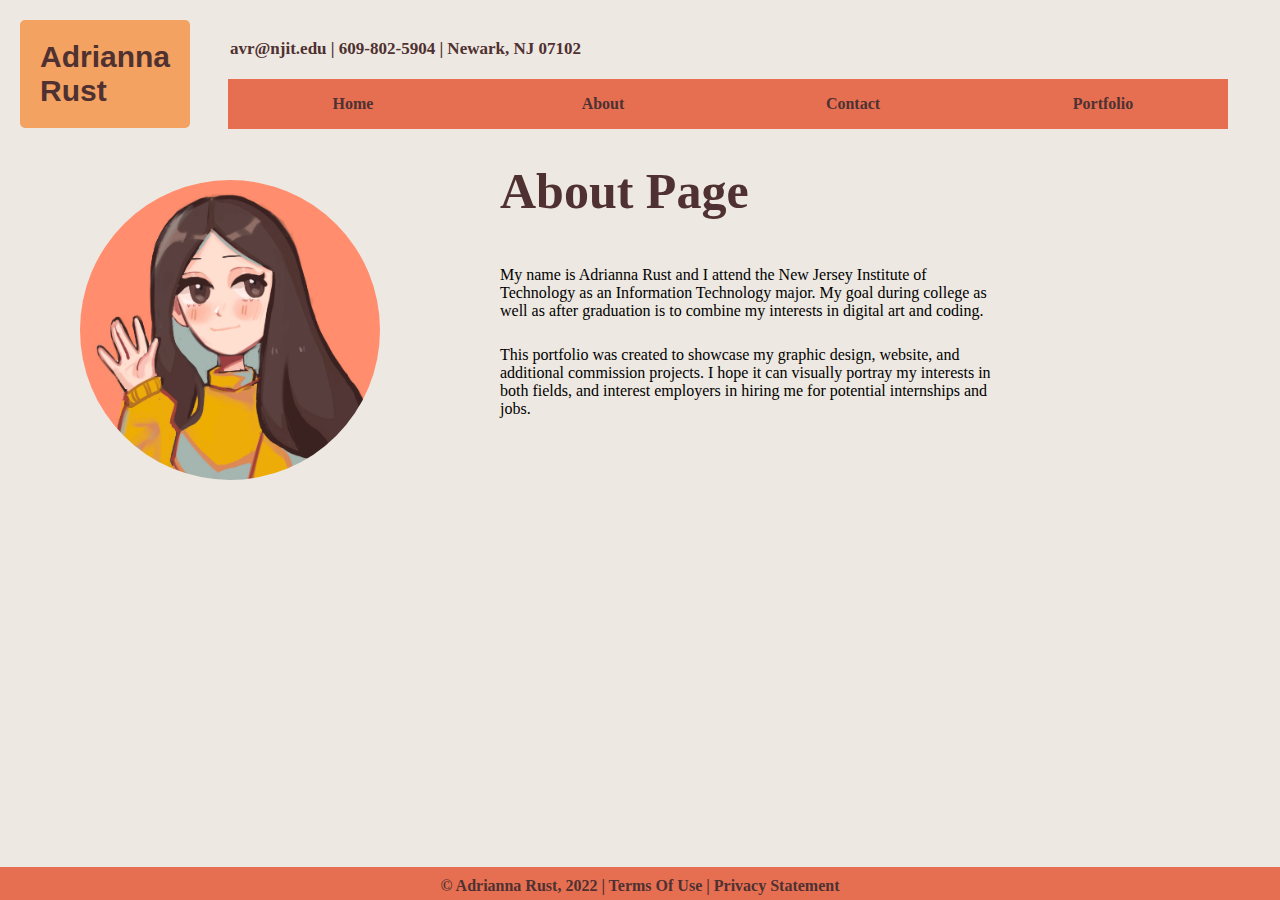
<file: html/about.html>
<!DOCTYPE html>
<!-- DEVELOPER: Adrianna Rust, IS117-102, Spring 2022-->
<html lang="en">
<head>
    <meta charset="UTF-8">
    <title>About</title>
    <link rel="shortcut icon" href="/photos/websiteLogo.jpg">
    <link rel="stylesheet" href="../css/about.css">

    <style>
        /* width */
        ::-webkit-scrollbar {
            width: 10px;
        }

        /* Track */
        ::-webkit-scrollbar-track {
            background: #f1f1f1;
        }

        /* Handle */
        ::-webkit-scrollbar-thumb {
            background: #f4a261;
        }

        /* Handle on hover */
        ::-webkit-scrollbar-thumb:hover {
            background: #2a9d8f;
        }
    </style>
</head>
<body>
<!-------------------------------------------------------------------------------------------->
<!-- Name Title (header) -->
<!-- Contact info (top of page/ also header) -->
<header>
    <h1> Adrianna
        <br>
        Rust </h1>
    <h4> avr@njit.edu | 609-802-5904 | Newark, NJ 07102</h4>
</header>

<!-------------------------------------------------------------------------------------------->
<!-- Nav Bar -->
<ul  id="nav_menu">
    <li > <a href= "home.html">Home</a></li>
    <li> <a href="about.html">About</a></li>
    <li> <a href="contact.html">Contact</a></li>
    <li> <a href="portfolio.html">Portfolio</a>
        <ul>
            <li> <a href= "websitedesigns.html">Website Designs</a></li>
            <li> <a href= "graphicartdesigns.html">Graphic Art Designs</a></li>
            <li> <a href= "personalprojects.html">Personal Projects</a></li>
        </ul>
    </li>
</ul>
<!-------------------------------------------------------------------------------------------->
<!-- Image -->
<img src = "../photos/portrait.jpg" alt= "placement holder">
<!-------------------------------------------------------------------------------------------->
<!-- Text Boxes -->
<div class="row">
    <div class="column">
        <h2>About Page</h2>
        <p class="part1"> My name is Adrianna Rust and I attend the New Jersey Institute of Technology as an Information Technology major.
        My goal during college as well as after graduation is to combine my interests in digital art and coding.
            </p>
           <p class="part2"> This portfolio was created to showcase my graphic design, website, and additional commission projects.
        I hope it can visually portray my interests in both fields, and interest employers in hiring me for potential internships and jobs. </p>
</div>
    </div>
<!-------------------------------------------------------------------------------------------->
</body>

<footer>
    &copy; Adrianna Rust, 2022 |  Terms Of Use  |  Privacy Statement
</footer>
</html>
</file>
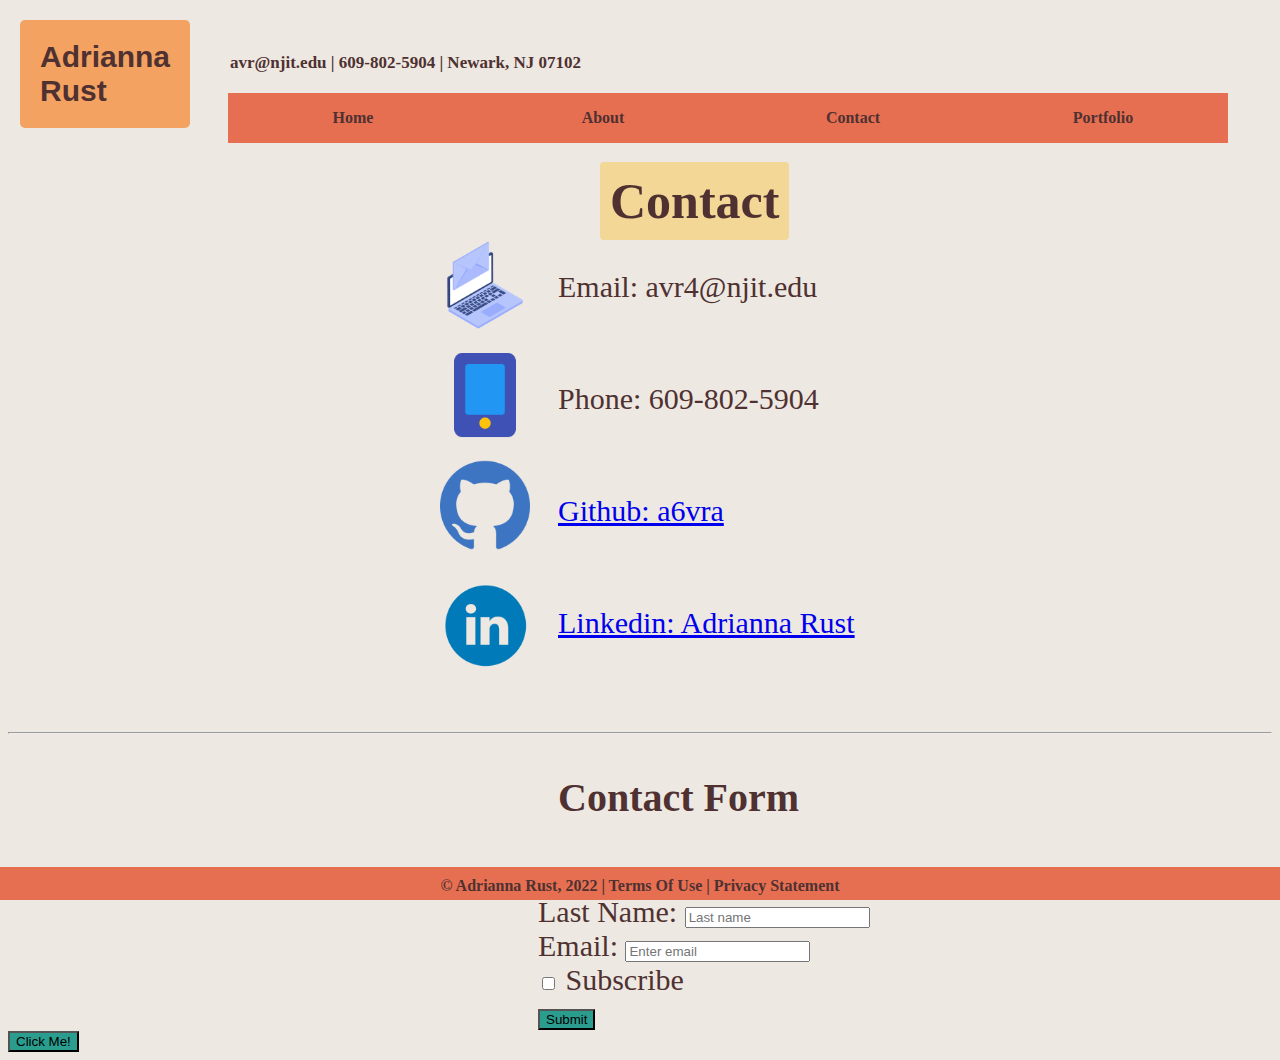
<file: html/contact.html>
<!DOCTYPE html>
<!-- DEVELOPER: Adrianna Rust, IS117-102, Spring 2022-->
<html lang="en">
<head>
    <meta charset="UTF-8">
    <title>Contact </title>

    <!-- CSS only -->
    <link rel="shortcut icon" href="/photos/websiteLogo.jpg">
    <link rel="stylesheet" href="../css/contact.css">

    <style>
        /* width */
        ::-webkit-scrollbar {
            width: 10px;
        }

        /* Track */
        ::-webkit-scrollbar-track {
            background: #f1f1f1;
        }

        /* Handle */
        ::-webkit-scrollbar-thumb {
            background: #f4a261;
        }

        /* Handle on hover */
        ::-webkit-scrollbar-thumb:hover {
            background: #2a9d8f;
        }
    </style>
</head>

<!-------------------------------------------------------------------------------------------->
<!-- Name Title (header) -->
<!-- Contact info (top of page/ also header) -->
<header>
    <h1> Adrianna
        <br>
        Rust </h1>
    <h4> avr@njit.edu | 609-802-5904 | Newark, NJ 07102</h4>
</header>

<!-------------------------------------------------------------------------------------------->
<!-- Nav Bar -->
<ul id="nav_menu">
    <li> <a href= "home.html">Home</a></li>
    <li> <a href="about.html">About</a></li>
    <li> <a href="contact.html">Contact</a></li>
    <li> <a href="portfolio.html">Portfolio</a>
        <ul>
            <li> <a href= "websitedesigns.html">Website Designs</a></li>
            <li> <a href= "graphicartdesigns.html">Graphic Art Designs</a></li>
            <li> <a href= "personalprojects.html">Personal Projects</a></li>
        </ul>
    </li>
</ul>
<!-------------------------------------------------------------------------------------------->
<body>
<h2>Contact</h2>
<p class="email" >    Email: avr4@njit.edu </p>
<br>
<p class="phone">     Phone: 609-802-5904 </p>
<br>
<p class="github">    <a href="https://github.com/a6vra" >Github: a6vra</a> </p>
<br>
<p class="linkedin" > <a href="https://www.linkedin.com/in/adrianna-rust-18a547221/" >Linkedin: Adrianna Rust</a> </p>
<!-------------------------------------------------------------------------------------------->
<!-- Image -->
<img class="email"    src = "/icons/email%20icon.webp"    alt= "email icon">
<br>
<img class="phone"    src = "/icons/phone%20icon.png"     alt= "phone icon">
<br>
<img class="github"   src = "/icons/github%20icon.webp"   alt= "github icon">
<br>
<img class="linkedin" src = "/icons/linkedin%20icon.webp" alt= "linkedin icon">

<!-------------------------------------------------------------------------------------------->
<hr>
<h3> Contact Form </h3>
<!-- given form info -->
<div class="container-fluid">
    <div class="row">
        <div class="row">
            <div class="container">
                <div class="row">
                    <form action="">

                        <div class="form-group">
                            <label for="firstname">First Name:</label>
                                <input type="text" class="form-control" id="firstname"
                                    placeholder="First name" name="firstname">
                        </div>

                        <div class="form-group">
                            <label for="lastname">Last Name:</label>
                                <input type="text" class="form-control" id="lastname"
                                    placeholder="Last name" name="lastname">
                        </div>

                         <div class="form-group">
                             <label for="email">Email:</label>
                                <input type="email" class="form-control" id="email"
                                    placeholder="Enter email" name="email">
                         </div>

                        <div class="form-group form-check">
                            <label class="form-check-label">
                                <input class="form-check-input"
                                    type="checkbox" name="subscribe"> Subscribe
                            </label>
                        </div>

                       <button type="submit" class="btn btn-primary">Submit</button>

                    </form>
                </div>
            </div>
        </div>
    </div>
</div>
<button type="button">Click Me!</button>



    <!-- Javascript Bundle with Popper -->
<script src="https://cdn.jsdelivr.net/npm/bootstrap@5.0.2/dist/js/bootstrap.bundle.min.js"
        integrity="sha384-MrcW6ZMFYlzcLA8Nl+NtUVF0sA7MsXsP1UyJoMp4YLEuNSfAP+JcXn/tWtIaxVXM"
        crossorigin="anonymous">
</script>

</body>
<footer>
    &copy; Adrianna Rust, 2022 |  Terms Of Use  |  Privacy Statement
</footer>
</html>
</file>
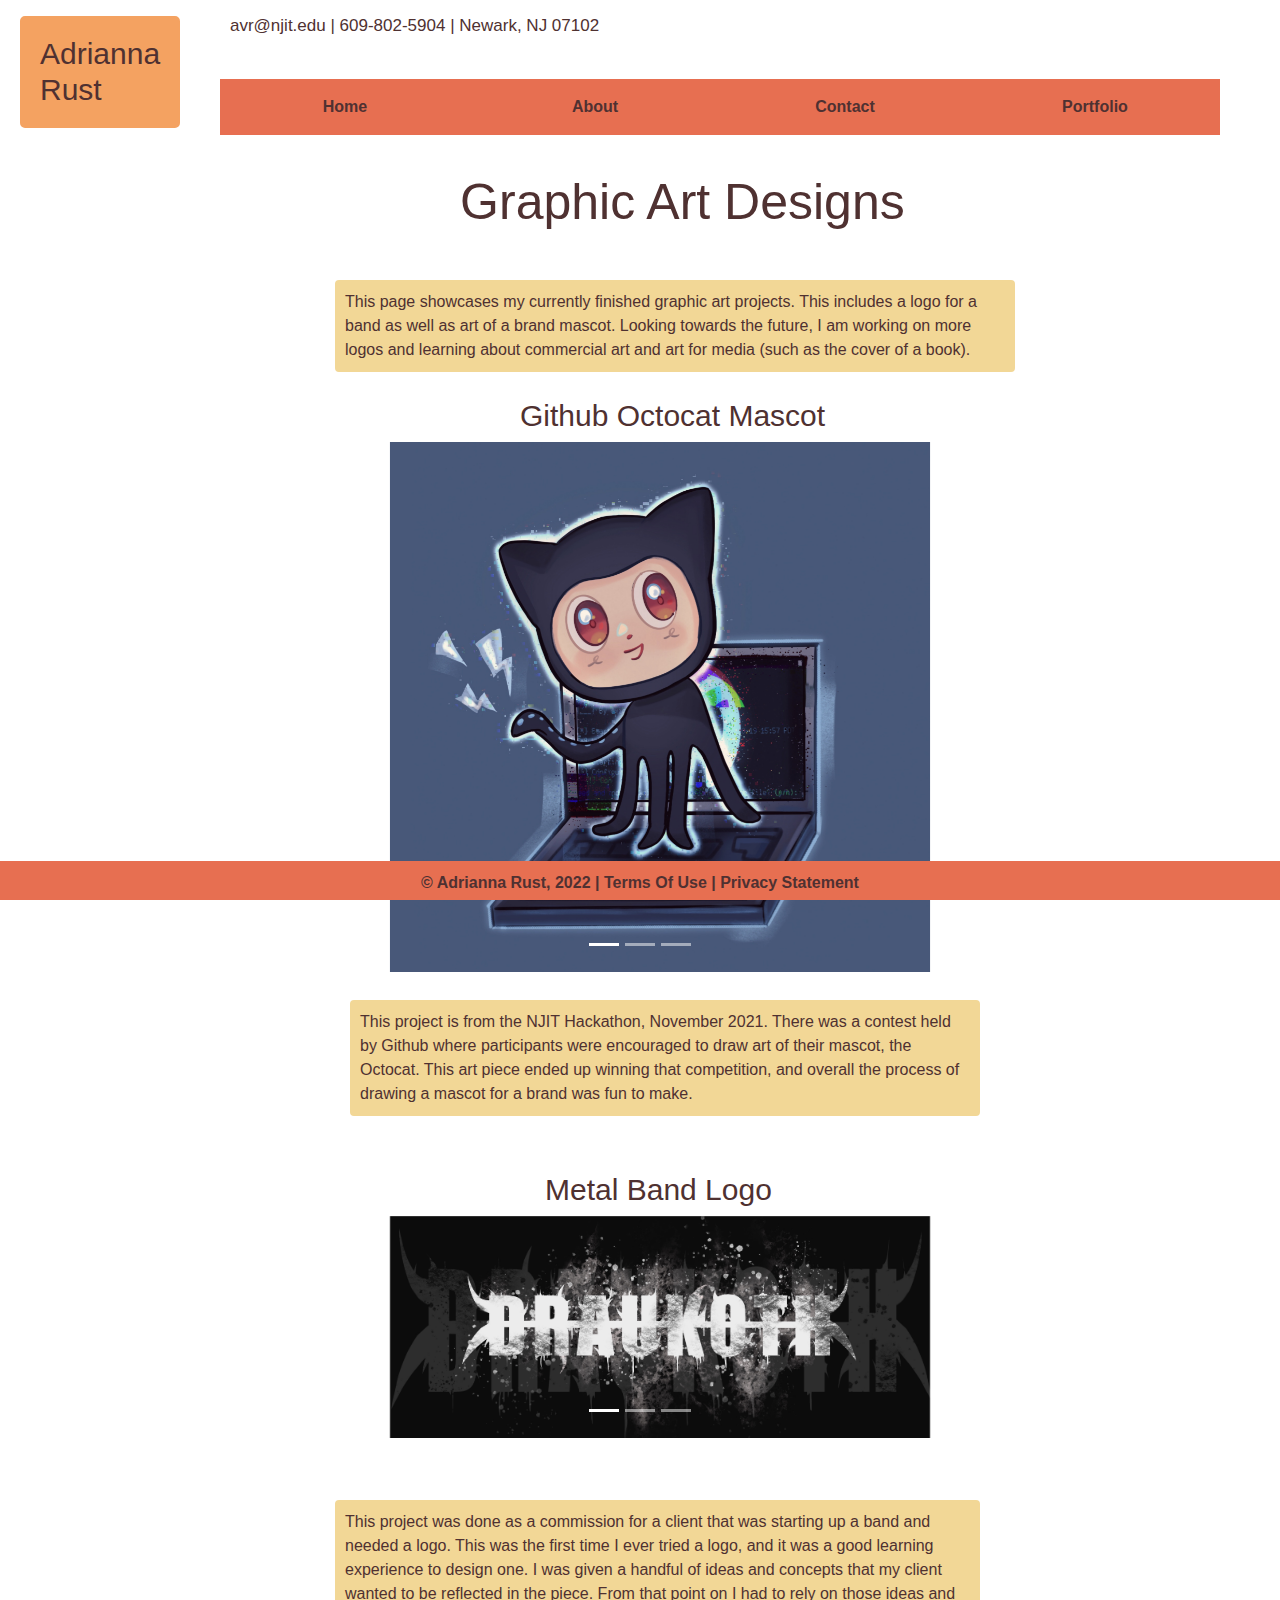
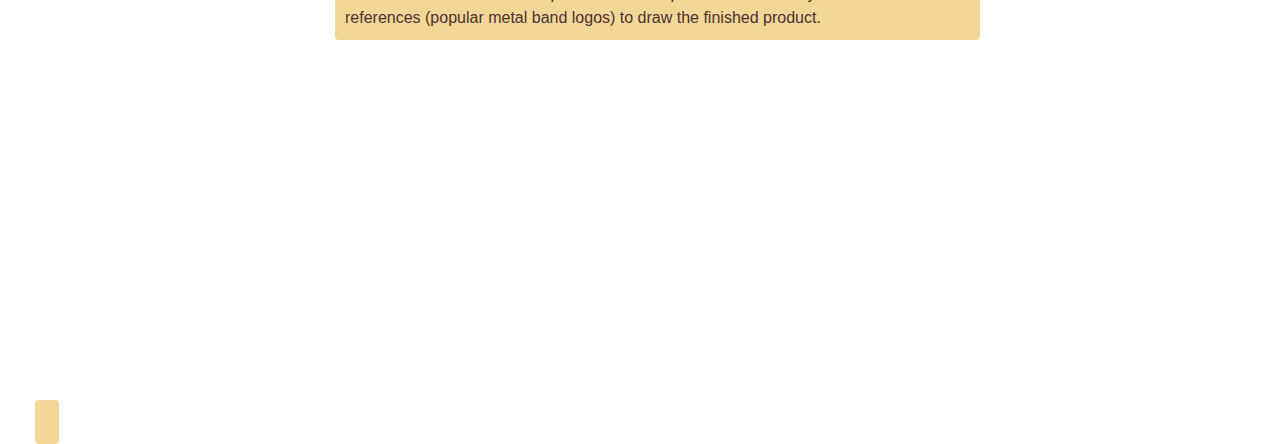
<file: html/graphicartdesigns.html>
<!DOCTYPE html>
<!-- DEVELOPER: Adrianna Rust, IS117-102, Spring 2022-->
<html lang="en">
<head>
    <meta charset="UTF-8">
    <title>Graphic Art Designs</title>
    <link rel="shortcut icon" href="/photos/websiteLogo.jpg">
    <link rel="stylesheet" href="../css/content.css">

    <style>
        /* width */
        ::-webkit-scrollbar {
            width: 10px;
        }

        /* Track */
        ::-webkit-scrollbar-track {
            background: #f1f1f1;
        }

        /* Handle */
        ::-webkit-scrollbar-thumb {
            background: #f4a261;
        }

        /* Handle on hover */
        ::-webkit-scrollbar-thumb:hover {
            background: #2a9d8f;
        }
    </style>

    <meta name="viewport" content="width=device-width, initial-scale=1">
    <link rel="stylesheet" href="https://cdn.jsdelivr.net/npm/bootstrap@4.6.1/dist/css/bootstrap.min.css">
    <script src="https://cdn.jsdelivr.net/npm/jquery@3.6.0/dist/jquery.slim.min.js"></script>
    <script src="https://cdn.jsdelivr.net/npm/popper.js@1.16.1/dist/umd/popper.min.js"></script>
    <script src="https://cdn.jsdelivr.net/npm/bootstrap@4.6.1/dist/js/bootstrap.bundle.min.js"></script>
    <style>
        /* Make the image fully responsive */
        .carousel-inner img {
            left:400px;
            padding-left:100px;
            width: 50%;
            height: 50%;
        }
    </style>

</head>
<body>
<!-------------------------------------------------------------------------------------------->
<!-- Name Title (header) -->
<!-- Contact info (top of page/ also header) -->
<header>
    <h1> Adrianna
        <br>
        Rust </h1>
    <h4> avr@njit.edu | 609-802-5904 | Newark, NJ 07102</h4>
</header>

<!-------------------------------------------------------------------------------------------->
<!-- Nav Bar -->
<ul id="nav_menu">
    <li> <a href= "home.html">Home</a></li>
    <li> <a href="about.html">About</a></li>
    <li> <a href="contact.html">Contact</a></li>
    <li> <a href="portfolio.html">Portfolio</a>
        <ul>
            <li> <a href= "websitedesigns.html">Website Designs</a></li>
            <li> <a href= "graphicartdesigns.html">Graphic Art Designs</a></li>
            <li> <a href= "personalprojects.html">Personal Projects</a></li>
        </ul>
    </li>
</ul>

<main>
    <!-- Text Boxes -->
    <h2>Graphic Art Designs</h2>
    <p class="intro"> This page showcases my currently finished graphic art projects. This includes a logo for a band
    as well as art of a brand mascot. Looking towards the future, I am working on more logos and learning about
    commercial art and art for media (such as the cover of a book). </p>

    <h3 class="github"> Github Octocat Mascot </h3>

    <!-- BOOTSTRAP CODE-->
    <div id="github" class="carousel slide" data-ride="carousel">
        <ul class="carousel-indicators">
            <li data-target="#github" data-slide-to="0" class="active"></li>
            <li data-target="#github" data-slide-to="1"></li>
            <li data-target="#github" data-slide-to="2"></li>
        </ul>
        <div class="carousel-inner">
            <div class="carousel-item active">
                <img src="/photos/octocatCOLOR.jpg" alt="Completed render of Octocat" width="2083" height="2044">
            </div>

            <div class="carousel-item">
                <img src="/photos/octocatLINEART.jpg" alt="Lineart of Octocat" width="2048" height="2048">
            </div>

            <div class="carousel-item">
                <img src="/photos/octocatSKETCH.jpg" alt="Sketch of Octocat" width="2048" height="2048">
            </div>
        </div>
        <a class="carousel-control-prev" href="#github" data-slide="prev">
            <span class="carousel-control-prev-icon"></span>
        </a>
        <a class="carousel-control-next" href="#github" data-slide="next">
            <span class="carousel-control-next-icon"></span>
        </a>
    </div>
    <p class="projectDescription2 ">This project is from the NJIT Hackathon, November 2021. There was a
    contest held by Github where participants were encouraged to draw art of their mascot, the Octocat.
    This art piece ended up winning that competition, and overall the process of drawing a mascot for a
    brand was fun to make. </p>



    <h3 class="metalLogo"> Metal Band Logo </h3>
    <!-- BOOTSTRAP CODE-->
    <div id="metalLogo" class="carousel slide" data-ride="carousel">
        <ul class="carousel-indicators">
            <li data-target="#metalLogo" data-slide-to="0" class="active"></li>
            <li data-target="#metalLogo" data-slide-to="1"></li>
            <li data-target="#metalLogo" data-slide-to="2"></li>
        </ul>
        <div class="carousel-inner">
            <div class="carousel-item active">
                <img src="/photos/logoFINISH.jpg" alt="Completed logo" width="2706" height="1115">
            </div>

            <div class="carousel-item">
                <img src="/photos/logoMIDDLE.jpg" alt="Midway through the logo process" width="2706" height="1115">
            </div>

            <div class="carousel-item">
                <img src="/photos/logoSTART.jpg" alt="Starting the logo" width="2706" height="1115">
            </div>
        </div>
        <a class="carousel-control-prev" href="#metalLogo" data-slide="prev">
            <span class="carousel-control-prev-icon"></span>
        </a>
        <a class="carousel-control-next" href="#metalLogo" data-slide="next">
            <span class="carousel-control-next-icon"></span>
        </a>
    </div>
    <p class="projectDescription ">This project was done as a commission for a client that was starting
    up a band and needed a logo. This was the first time I ever tried a logo, and it was a good learning experience
    to design one. I was given a handful of ideas and concepts that my client wanted to be reflected in the piece.
    From that point on I had to rely on those ideas and references (popular metal band logos) to draw the finished product.</p>

    <p class="holder ">.</p>


</main>

</body>
<footer>
    &copy; Adrianna Rust, 2022 |  Terms Of Use  |  Privacy Statement
</footer>
</html>
</file>
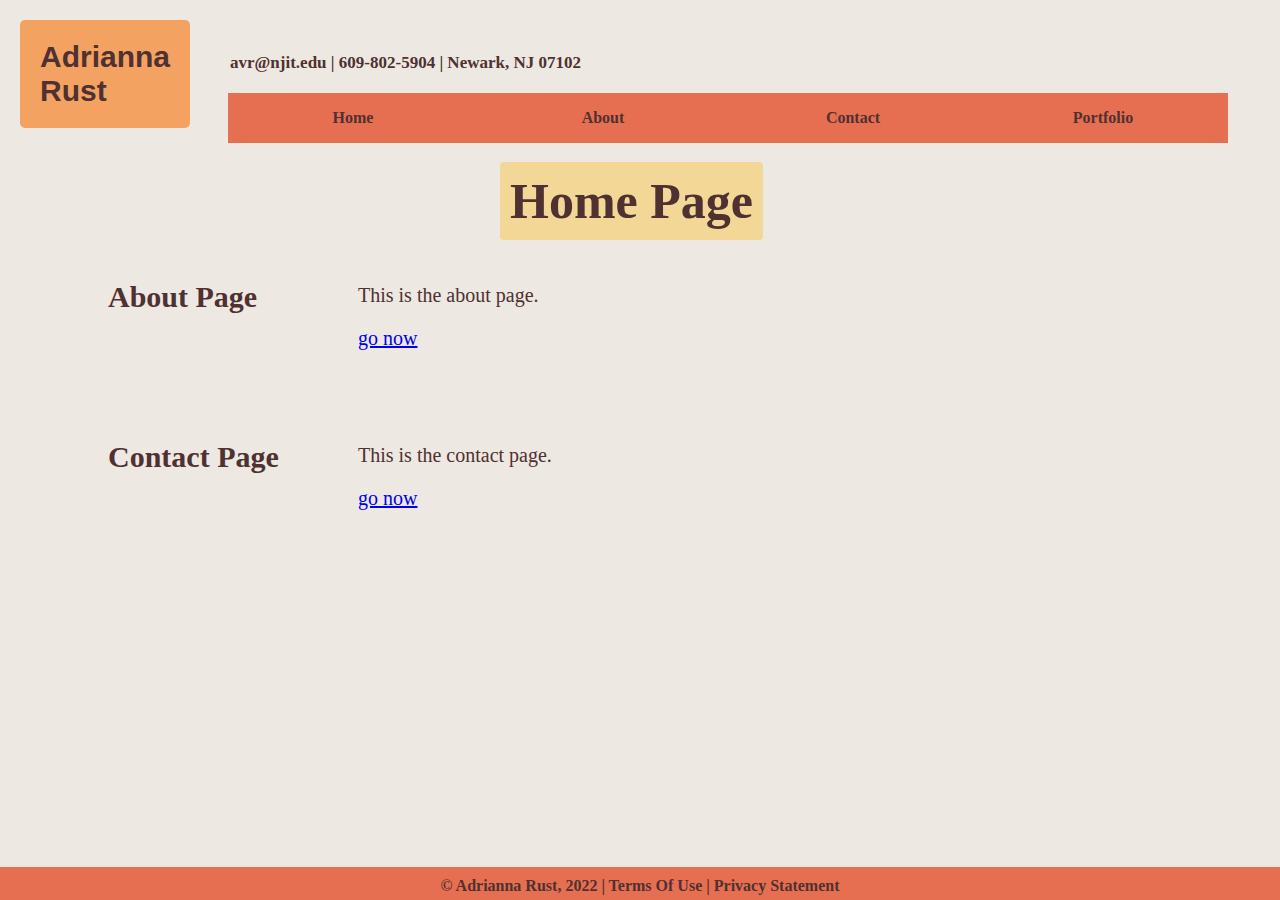
<file: html/home.html>
<!DOCTYPE html>
<!-- DEVELOPER: Adrianna Rust, IS117-102, Spring 2022-->
<html lang="en">
<head>
    <meta charset="UTF-8">
    <title>Home</title>
    <link rel="shortcut icon" href="/photos/websiteLogo.jpg">
    <link rel="stylesheet" href="/css/home.css">

    <style>
        /* width */
        ::-webkit-scrollbar {
            width: 10px;
        }

        /* Track */
        ::-webkit-scrollbar-track {
            background: #f1f1f1;
        }

        /* Handle */
        ::-webkit-scrollbar-thumb {
            background: #f4a261;
        }

        /* Handle on hover */
        ::-webkit-scrollbar-thumb:hover {
            background: #2a9d8f;
        }
    </style>

    <meta name="viewport" content="width=device-width, initial-scale=1">
    <script src="https://cdn.jsdelivr.net/npm/jquery@3.6.0/dist/jquery.slim.min.js"></script>
    <script src="https://cdn.jsdelivr.net/npm/popper.js@1.16.1/dist/umd/popper.min.js"></script>
    <script src="https://cdn.jsdelivr.net/npm/bootstrap@4.6.1/dist/js/bootstrap.bundle.min.js"></script>
    <style>
        /* Make the image fully responsive */
        .carousel-inner img {
            left:400px;
            padding-left:100px;
            width: 50%;
            height: 50%;
        }
    </style>

</head>
<body>
<!-------------------------------------------------------------------------------------------->
<!-- Name Title (header) -->
<!-- Contact info (top of page/ also header) -->
<header>
    <h1> Adrianna
        <br>
        Rust </h1>
    <h4> avr@njit.edu | 609-802-5904 | Newark, NJ 07102</h4>
</header>

<!-------------------------------------------------------------------------------------------->
<!-- Nav Bar -->
<ul id="nav_menu">
    <li> <a href= "home.html">Home</a></li>
    <li> <a href="about.html">About</a></li>
    <li> <a href="contact.html">Contact</a></li>
    <li> <a href="portfolio.html">Portfolio</a>
        <ul>
            <li> <a href= "websitedesigns.html">Website Designs</a></li>
            <li> <a href= "graphicartdesigns.html">Graphic Art Designs</a></li>
            <li> <a href= "personalprojects.html">Personal Projects</a></li>
        </ul>
    </li>
</ul>

<main>
    <!-- Text Boxes -->
    <h2>Home Page</h2>

     <!-- <img class="about"    src = "/photos/portrait.jpg"    alt= "icon for about page">
    <img class="contact"    src = "phone%20icon.png"    alt= "icon for contact page"> -->

    <h3> About Page </h3>
    <p class= ""> This is the about page.  </p>
    <p> <a href= "about.html"> go now </a></p>

    <h3> Contact Page </h3>
    <p> This is the contact page. </p>
    <p> <a href= "contact.html"> go now </a></p>


    <!-- BOOTSTRAP CODE -->

    <!--<div class="container">
        <div class="gArtDesigns" style="width:400px">
            <img class="card-img-top" src="/photos/portrait.jpg" alt="Card image" >
            <div class="card-body">
                <h4 class="card-title">John Doe</h4>
                <p class="card-text">Some example text some example text. John Doe is an architect and engineer</p>
                <a href="graphicartdesigns.html" class="btn btn-primary">See Profile</a>
            </div>
        </div>
    <div>
-->
</main>

</body>
<footer>
    &copy; Adrianna Rust, 2022 |  Terms Of Use  |  Privacy Statement
</footer>
</html>
</file>
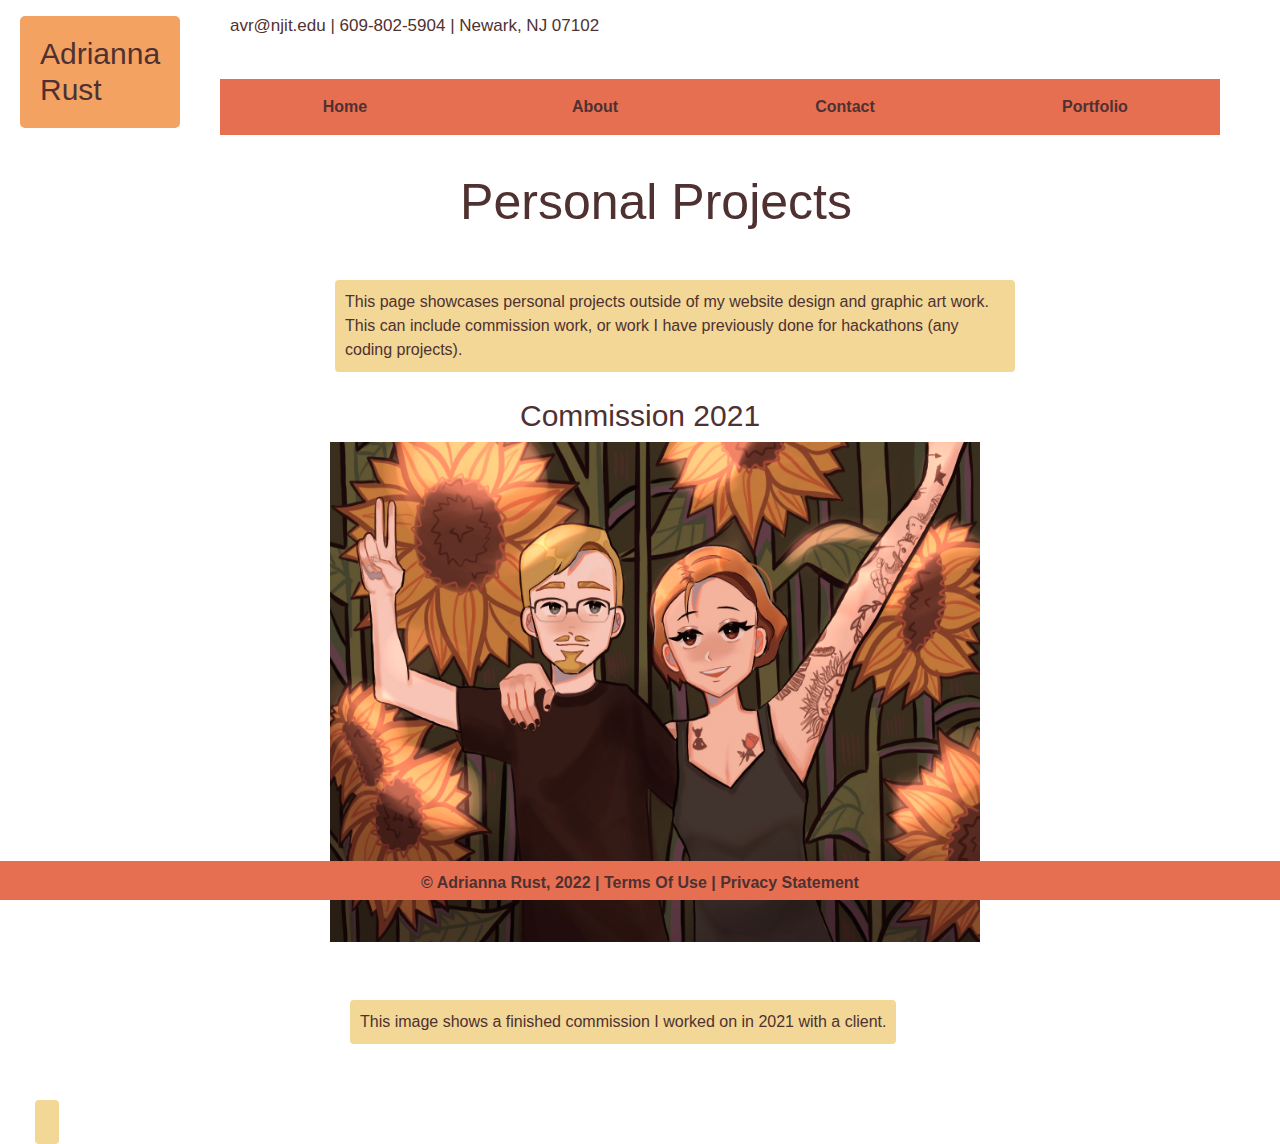
<file: html/personalprojects.html>
<!DOCTYPE html>
<!-- DEVELOPER: Adrianna Rust, IS117-102, Spring 2022-->
<html lang="en">
<head>
    <meta charset="UTF-8">
    <title>Graphic Art Designs</title>
    <link rel="shortcut icon" href="/photos/websiteLogo.jpg">
    <link rel="stylesheet" href="../css/content.css">

    <style>
        /* width */
        ::-webkit-scrollbar {
            width: 10px;
        }

        /* Track */
        ::-webkit-scrollbar-track {
            background: #f1f1f1;
        }

        /* Handle */
        ::-webkit-scrollbar-thumb {
            background: #f4a261;
        }

        /* Handle on hover */
        ::-webkit-scrollbar-thumb:hover {
            background: #2a9d8f;
        }
    </style>

    <meta name="viewport" content="width=device-width, initial-scale=1">
    <link rel="stylesheet" href="https://cdn.jsdelivr.net/npm/bootstrap@4.6.1/dist/css/bootstrap.min.css">
    <script src="https://cdn.jsdelivr.net/npm/jquery@3.6.0/dist/jquery.slim.min.js"></script>
    <script src="https://cdn.jsdelivr.net/npm/popper.js@1.16.1/dist/umd/popper.min.js"></script>
    <script src="https://cdn.jsdelivr.net/npm/bootstrap@4.6.1/dist/js/bootstrap.bundle.min.js"></script>
    <style>
        /* Make the image fully responsive */
        .carousel-inner img {
            left:400px;
            padding-left:100px;
            width: 50%;
            height: 50%;
        }
    </style>

</head>
<body>
<!-------------------------------------------------------------------------------------------->
<!-- Name Title (header) -->
<!-- Contact info (top of page/ also header) -->
<header>
    <h1> Adrianna
        <br>
        Rust </h1>
    <h4> avr@njit.edu | 609-802-5904 | Newark, NJ 07102</h4>
</header>

<!-------------------------------------------------------------------------------------------->
<!-- Nav Bar -->
<ul id="nav_menu">
    <li> <a href= "home.html">Home</a></li>
    <li> <a href="about.html">About</a></li>
    <li> <a href="contact.html">Contact</a></li>
    <li> <a href="portfolio.html">Portfolio</a>
        <ul>
            <li> <a href= "websitedesigns.html">Website Designs</a></li>
            <li> <a href= "graphicartdesigns.html">Graphic Art Designs</a></li>
            <li> <a href= "personalprojects.html">Personal Projects</a></li>
        </ul>
    </li>
</ul>

<main>
    <!-- Text Boxes -->
    <h2>Personal Projects</h2>
    <p class="intro"> This page showcases personal projects outside of my website design and graphic art
    work. This can include commission work, or work I have previously done for hackathons (any coding projects).
    </p>

    <h3 class="com"> Commission 2021 </h3>
    <img class="commission" src="/photos/exampleCommission1.jpg" alt="Completed render of commission" width="1620" height="1142">

    <p class="projectDescription2 "> This image shows a finished commission I worked on in 2021 with a client. </p>


    <p class="holder3 ">.</p>
</main>

</body>
<footer>
    &copy; Adrianna Rust, 2022 |  Terms Of Use  |  Privacy Statement
</footer>
</html>
</file>
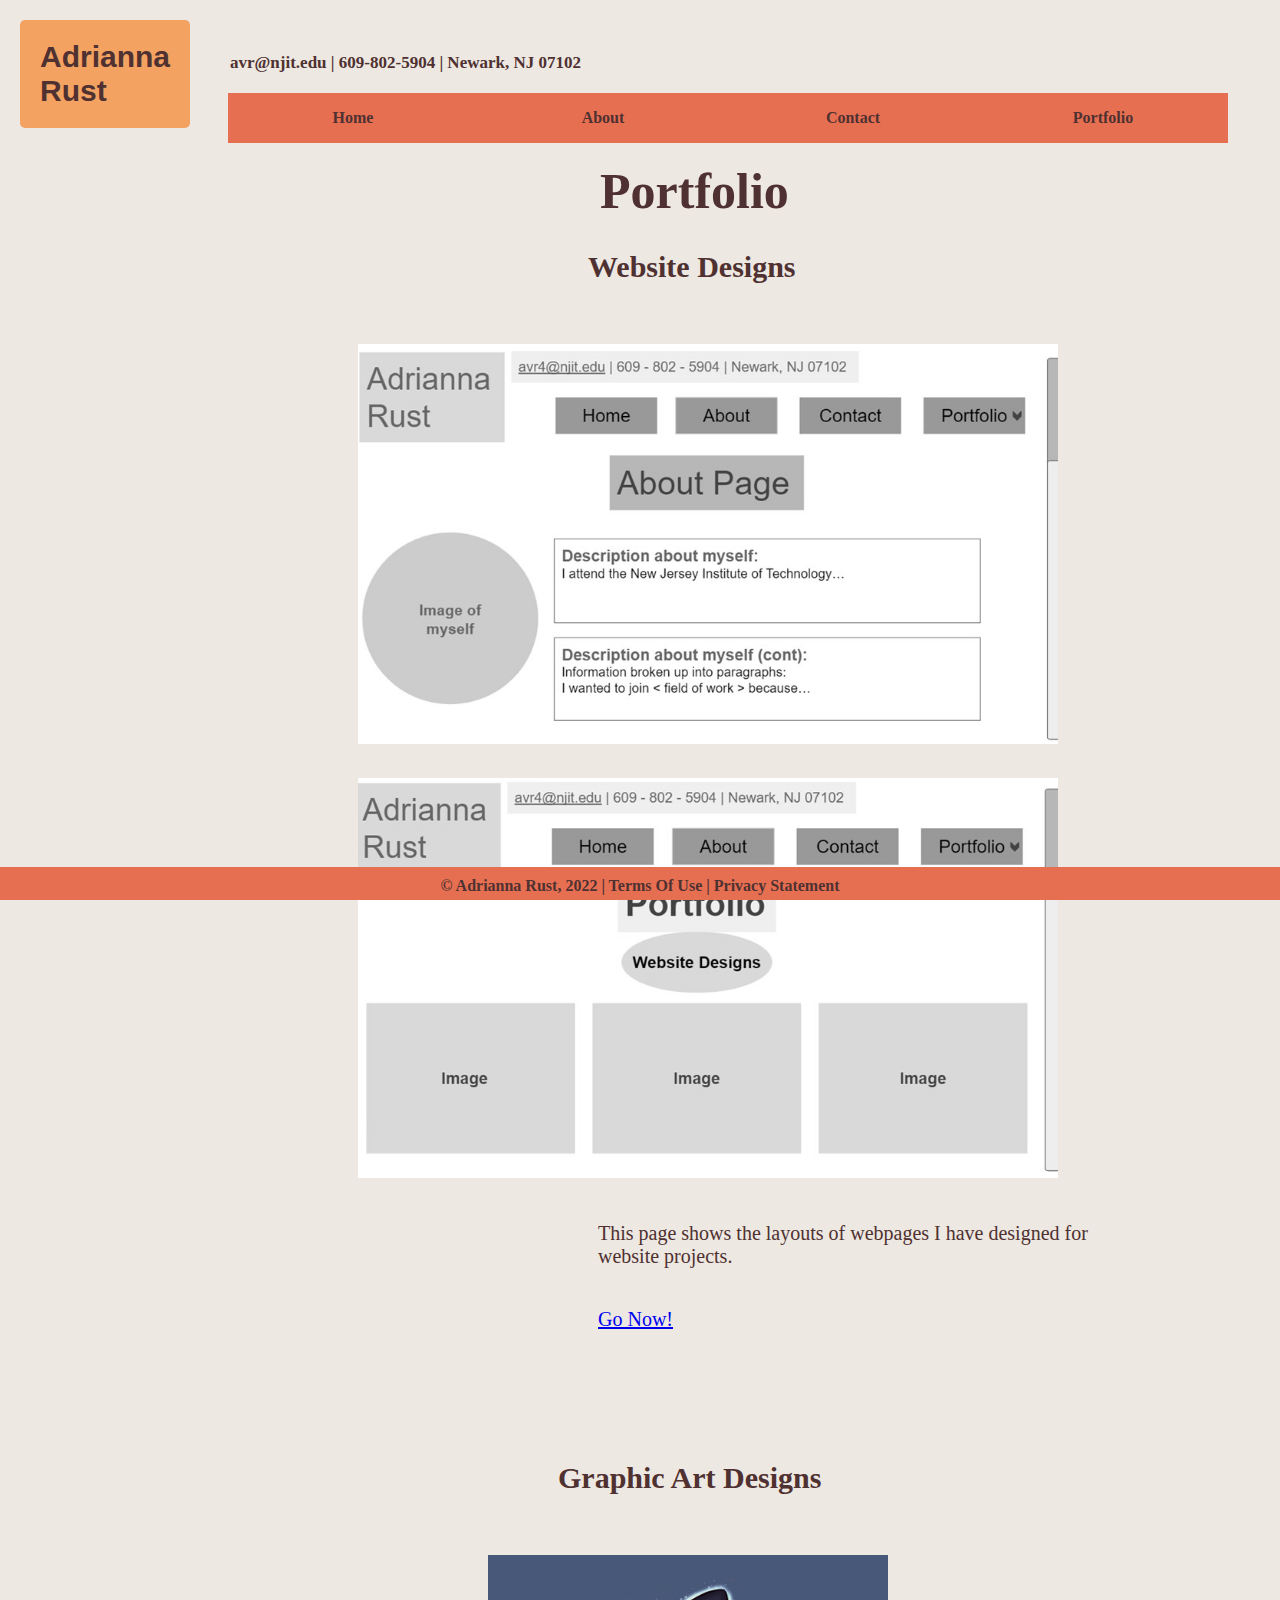
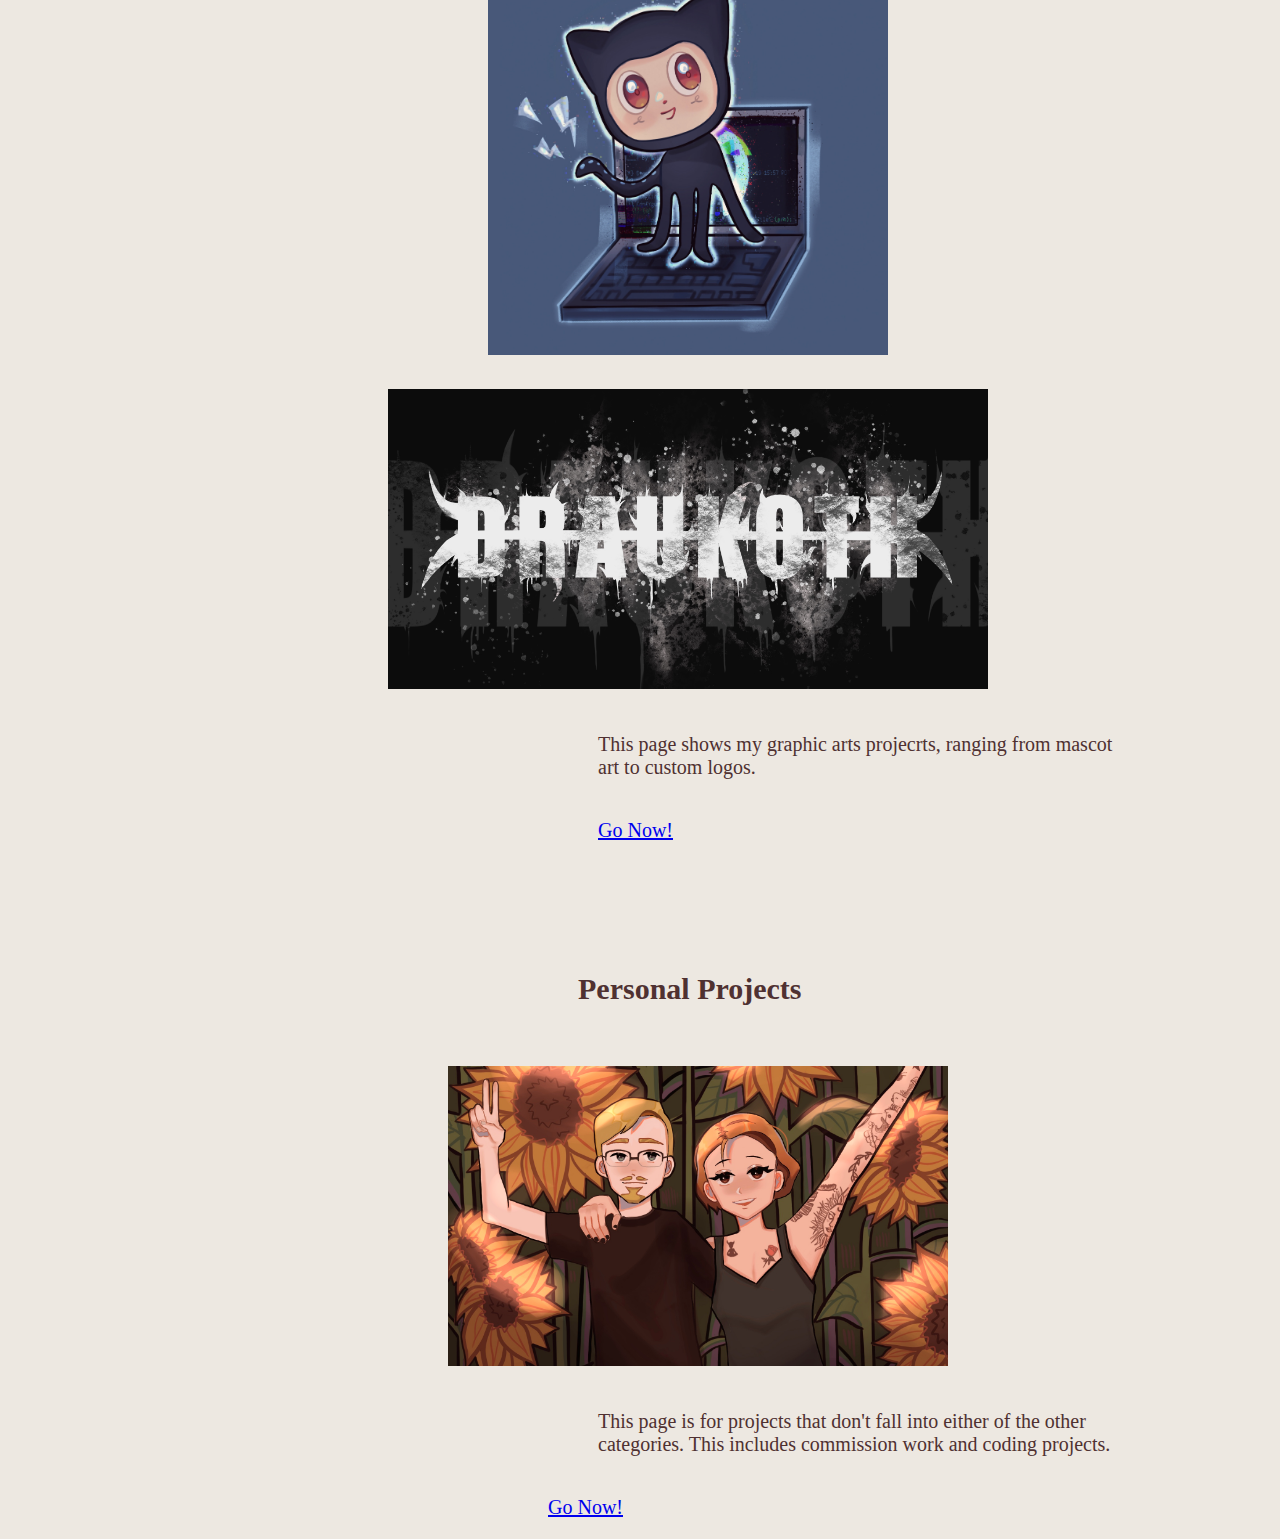
<file: html/portfolio.html>
<!DOCTYPE html>
<!-- DEVELOPER: Adrianna Rust, IS117-102, Spring 2022-->
<html lang="en">
<head>
    <meta charset="UTF-8">
    <title>Portfolio</title>
    <link rel="shortcut icon" href="/photos/websiteLogo.jpg">
    <link rel="stylesheet" href="/css/portfolio.css">

    <style>
        /* width */
        ::-webkit-scrollbar {
            width: 10px;
        }

        /* Track */
        ::-webkit-scrollbar-track {
            background: #f1f1f1;
        }

        /* Handle */
        ::-webkit-scrollbar-thumb {
            background: #f4a261;
        }

        /* Handle on hover */
        ::-webkit-scrollbar-thumb:hover {
            background: #2a9d8f;
        }
    </style>
</head>
<body>
<!-------------------------------------------------------------------------------------------->
<!-- Name Title (header) -->
<!-- Contact info (top of page/ also header) -->
<header>
    <h1> Adrianna
        <br>
        Rust </h1>
    <h4> avr@njit.edu | 609-802-5904 | Newark, NJ 07102</h4>
</header>

<!-------------------------------------------------------------------------------------------->
<!-- Nav Bar -->
<ul  id="nav_menu">
    <li > <a href= "home.html">Home</a></li>
    <li> <a href="about.html">About</a></li>
    <li> <a href="contact.html">Contact</a></li>
    <li> <a href="portfolio.html">Portfolio</a>
        <ul>
            <li> <a href= "websitedesigns.html">Website Designs</a></li>
            <li> <a href= "graphicartdesigns.html">Graphic Art Designs</a></li>
            <li> <a href= "personalprojects.html">Personal Projects</a></li>
        </ul>
    </li>
</ul>

<!-- Text Boxes -->
<main>
        <h2>Portfolio</h2>

        <h3 class="website"> Website Designs</h3>
            <img class="w1" src="/photos/aboutPage.jpg" alt="Completed render of commission" width="936" height="522">
            <img class="w2" src="/photos/portfolioPage.jpg" alt="Completed render of commission" width="942" height="520">
             <p class="part1"> This page shows the layouts of webpages I have designed for website projects. </p>
            <p> <a href= "websitedesigns.html"> Go Now! </a></p>

        <h3 class="graphic"> Graphic Art Designs </h3>
            <img class= "w3"  src="/photos/octocatCOLOR.jpg" alt="Completed render of commission" width="2083" height="2044">
            <img class= "w4" src="/photos/logoFINISH.jpg" alt="Completed render of commission" width="2706" height="1115">
            <p class="part2"> This page shows my graphic arts projecrts, ranging from mascot art to custom logos. </p>
            <p> <a href= "graphicartdesigns.html"> Go Now! </a></p>

        <h3 class="personal"> Personal Projects </h3>
            <img class="commission" src="/photos/exampleCommission1.jpg" alt="Completed render of commission" width="1620" height="1142">
            <p class="part3"> This page is for projects that don't fall into either of the other categories.
            This includes commission work and coding projects.</p>
            <p class = "text"> <a href= "personalprojects.html"> Go Now! </a></p>





</main>
</body>

<footer>
    &copy; Adrianna Rust, 2022 |  Terms Of Use  |  Privacy Statement
</footer>
</html>
</file>
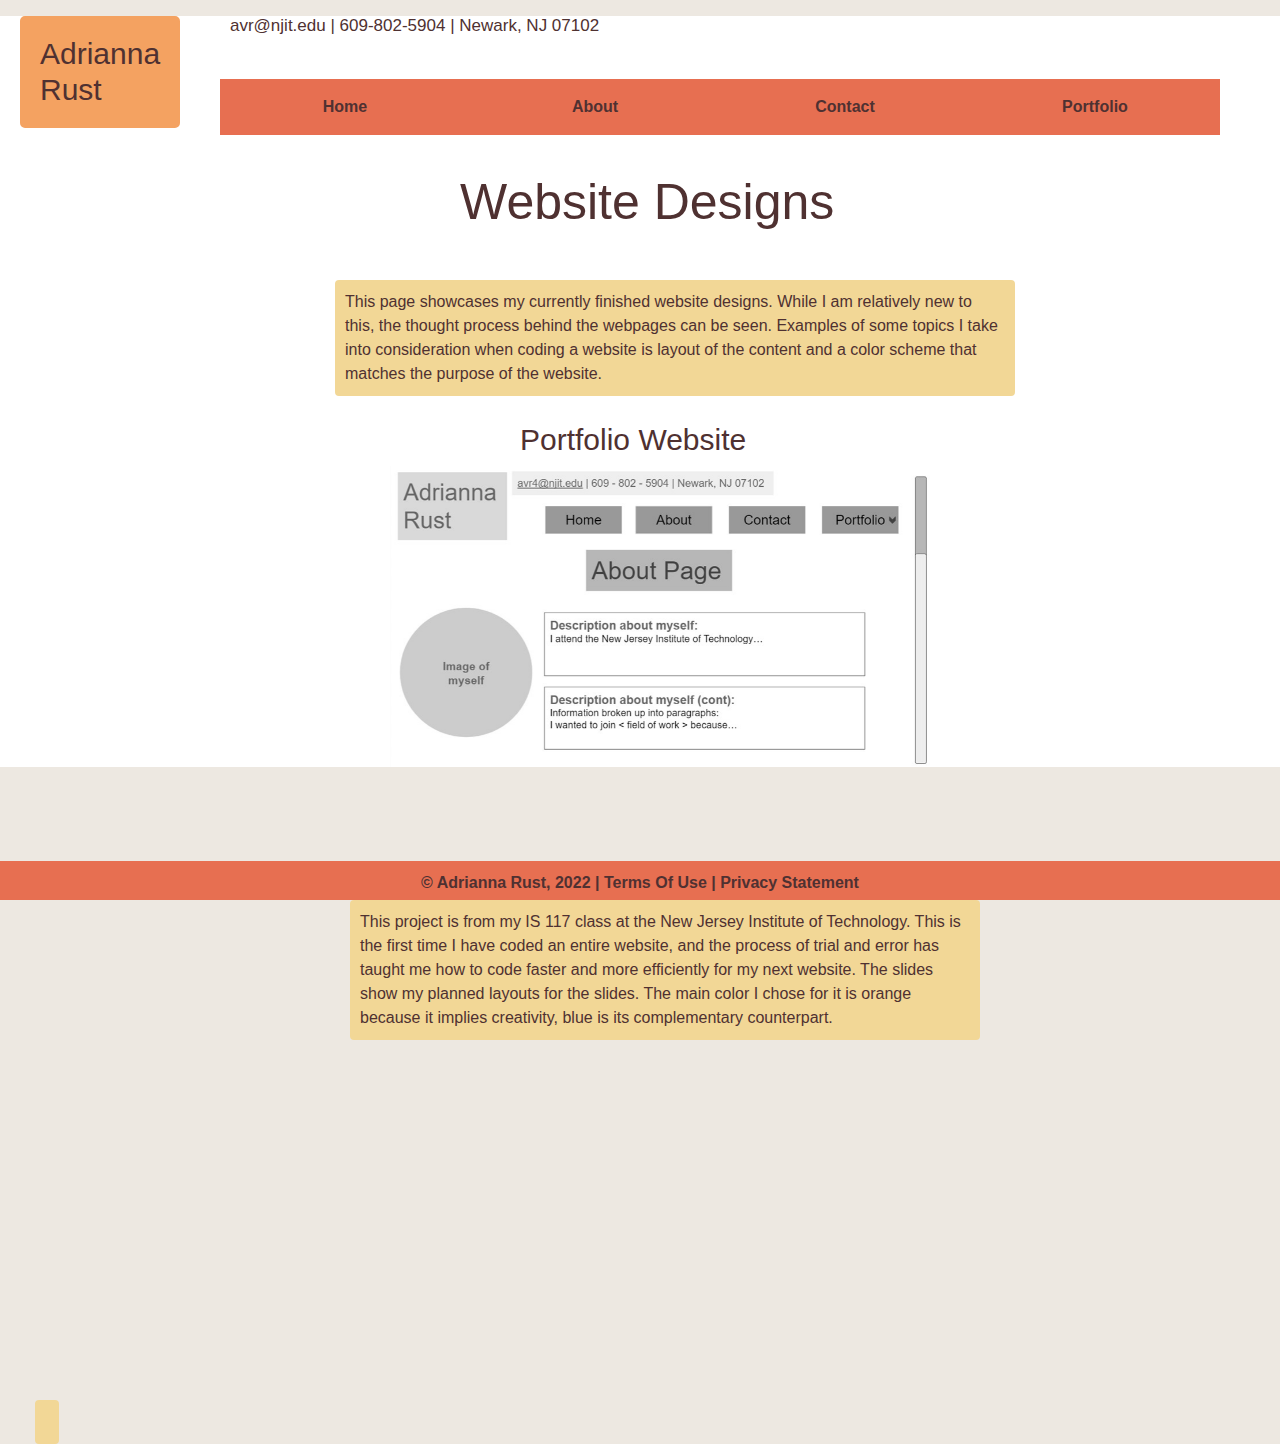
<file: html/websitedesigns.html>
<!DOCTYPE html>
<!-- DEVELOPER: Adrianna Rust, IS117-102, Spring 2022-->
<html lang="en">
<head>
    <meta charset="UTF-8">
    <title>Website Designs </title>
    <link rel="shortcut icon" href="/photos/websiteLogo.jpg">
    <link rel="stylesheet" href="../css/content.css">

    <meta name="viewport" content="width=device-width, initial-scale=1">
    <link rel="stylesheet" href="https://cdn.jsdelivr.net/npm/bootstrap@4.6.1/dist/css/bootstrap.min.css">
    <script src="https://cdn.jsdelivr.net/npm/jquery@3.6.0/dist/jquery.slim.min.js"></script>
    <script src="https://cdn.jsdelivr.net/npm/popper.js@1.16.1/dist/umd/popper.min.js"></script>
    <script src="https://cdn.jsdelivr.net/npm/bootstrap@4.6.1/dist/js/bootstrap.bundle.min.js"></script>
<style>
    html{
        background-color: #ede8e1;
    }
</style>

    <style>
        /* width */
        ::-webkit-scrollbar {
            width: 10px;
        }

        /* Track */
        ::-webkit-scrollbar-track {
            background: #f1f1f1;
        }

        /* Handle */
        ::-webkit-scrollbar-thumb {
            background: #f4a261;
        }

        /* Handle on hover */
        ::-webkit-scrollbar-thumb:hover {
            background: #2a9d8f;
        }
    </style>


    <style>
        .carousel{

        }
        /* Make the image fully responsive */
        .carousel-inner img {
            left:400px;
            padding-left:100px;
            width: 50%;
            height: 50%;
        }
    </style>

</head>
<body>
<!-------------------------------------------------------------------------------------------->
<!-- Name Title (header) -->
<!-- Contact info (top of page/ also header) -->
<header>
    <h1> Adrianna
        <br>
        Rust </h1>
    <h4> avr@njit.edu | 609-802-5904 | Newark, NJ 07102</h4>
</header>

<!-------------------------------------------------------------------------------------------->
<!-- Nav Bar -->
<ul id="nav_menu">
    <li> <a href= "home.html">Home</a></li>
    <li> <a href="about.html">About</a></li>
    <li> <a href="contact.html">Contact</a></li>
    <li> <a href="portfolio.html">Portfolio</a>
        <ul>
            <li> <a href= "websitedesigns.html">Website Designs</a></li>
            <li> <a href= "graphicartdesigns.html">Graphic Art Designs</a></li>
            <li> <a href= "personalprojects.html">Personal Projects</a></li>
        </ul>
    </li>
</ul>

<main>
    <!-- Text Boxes -->
    <h2>Website Designs</h2>
    <p class="intro"> This page showcases my currently finished website designs. While I am relatively new to
    this, the thought process behind the webpages can be seen. Examples of some topics I take into consideration
    when coding a website is layout of the content and a color scheme that matches the purpose of the website.</p>

    <h3 class="portfolio"> Portfolio Website</h3>

    <!-- BOOTSTRAP CODE-->
    <div id="portfolioWebsite" class="carousel slide" data-ride="carousel">
        <ul class="carousel-indicators">
            <li data-target="#portfolioWebsite" data-slide-to="0" class="active"></li>
            <li data-target="#portfolioWebsite" data-slide-to="1"></li>
            <li data-target="#portfolioWebsite" data-slide-to="2"></li>
        </ul>
        <div class="carousel-inner">
            <div class="carousel-item active">
                <img src="/photos/aboutPage.jpg" alt="Layout of about page" width="936" height="522">
            </div>

            <div class="carousel-item">
                <img src="/photos/portfolioPage.jpg" alt="Layout of portfolio page" width="942" height="520">
            </div>

            <div class="carousel-item">
                <img src="/photos/contactPage.jpg" alt="Layout of contact page" width="936" height="476">
            </div>

            <div class="carousel-item">
                <img src="/photos/websiteColorScheme.jpg" alt="Sketch of Octocat" width="652" height="313">
            </div>
        </div>
        <a class="carousel-control-prev" href="#portfolioWebsite" data-slide="prev">
            <span class="carousel-control-prev-icon"></span>
        </a>
        <a class="carousel-control-next" href="#portfolioWebsite" data-slide="next">
            <span class="carousel-control-next-icon"></span>
        </a>
    </div>
    <p class="websiteDescription ">This project is from my IS 117 class at the New Jersey Institute
    of Technology. This is the first time I have coded an entire website, and the process of trial and
    error has taught me how to code faster and more efficiently for my next website. The slides show
    my planned layouts for the slides. The main color I chose for it is orange because it implies creativity,
    blue is its complementary counterpart.</p>

    <p class="holder2 ">.</p>


</main>

</body>
<footer>
    &copy; Adrianna Rust, 2022 |  Terms Of Use  |  Privacy Statement
</footer>
</html>
</file>
<file: css/about.css>
/* DEVELOPER: Adrianna Rust, IS117-102, Spring 2022 */

/* header */
header h1{
    /* text */
    font-family: Arial, Helvetica, sans-serif;
    font-size: 30px;
    text-align: left;
    color: #4f3131;

    /* border */
    background-color: #f4a261;
    border: 20px solid #f4a261;
    border-radius: 5px;
    margin-right: 0;


    /* positioning */
    float: left;
    position: absolute;
    left: 20px;
    top: 0;

}

header h4{
    /* text */
    font-size: 17px;
    color: #4f3131;

    /* positioning */
    position: absolute;
    left: 230px;

}
/* - - - - - - - - - - - - - - - - - - - - - - - - - - - - - - - - - - - - - - - - - */
/* body */

body {
    background-color: #ede8e1;
}
.column {
    float: left;
    width: 80%;
    padding: 15px;
}

p.part1{
    /* positioning */
    position: absolute;
    top: 250px;
    left: 500px;
    width: 500px;
}

p.part2{
    /* positioning */
    position: absolute;
    top: 330px;
    left: 500px;
    width: 500px;
}
body h2{
    /* text */
    color: #4f3131;
    font-size: 50px;

    /* positioning */
    position: absolute;
    top: 120px;
    left: 500px;
}
img{
    /* circle crop */
    margin-top: 30px;
    width:300px;
    height:300px;
    object-fit:cover;
    border-radius:50%;

    /* positioning */
    position: absolute;
    right: 900px ;
    top: 150px;
}
/* - - - - - - - - - - - - - - - - - - - - - - - - - - - - - - - - - - - - - - - - - */
/* Nav Menu */
#nav_menu {

    list-style-type: none;
    margin-left: 230px;
    margin-right: 0;
    padding: 0;

    /* positioning */
    position: relative;
    left: -10px;
    top: 63px;
    right: 250px;

}

#nav_menu li{
    float: left;
    list-style-type: none;

}

#nav_menu li a {
    display: block;
    width:250px;
    text-align: center;
    padding-bottom: 1em;
    padding-top: 1em;
    text-decoration: none;
    background-color: #e76f51;
    color: #4f3131;
    font-weight: bold;


}

#nav_menu li a:hover{
    background-color: #74c2b8;
}

#nav_menu li ul{
    display: none;
    top: 100%;

    /* positioning */
    position: absolute;
}

#nav_menu li:hover ul{
    margin-top: 50px;
    display: block;
}

#nav_menu li::after ul {
    clear: initial;
    display: block;
}

#nav_menu .current{
    color: yellow;
}

:current(ul,li){
    color: yellow;
}

/* - - - - - - - - - - - - - - - - - - - - - - - - - - - - - - - - - - - - - - - - - */
/* the styles for the footer */
footer{
    /* text */
    background-color: #e76f51;
    color: #4f3131;
    font-weight: bold;

    /* positioning */
    position: fixed;
    left: 0;
    bottom: 0;
    width: 100%;
    padding-top: 10px;
    padding-bottom: 5px;
    text-align: center;

}
footer p{
    color: white;
    position:absolute;
    bottom:5px;
}
</file>
<file: css/contact.css>
/* DEVELOPER: Adrianna Rust, IS117-102, Spring 2022 */

/* header */
header h1{
    /* text */
    font-family: Arial, Helvetica, sans-serif;
    font-size: 30px;
    text-align: left;
    color: #4f3131;

    /* border */
    background-color: #f4a261;
    border: 20px solid #f4a261;
    border-radius: 5px;
    margin-right: 0;


    /* positioning */
    float: left;
    position: absolute;
    left: 20px;
    top: 0;

}

header h4{
    /* text */
    font-size: 17px;
    color: #4f3131;

    /* positioning */
    position: absolute;
    left: 230px;

}
/* - - - - - - - - - - - - - - - - - - - - - - - - - - - - - - - - - - - - - - - - - */
/* body */

body {
    background-color: #ede8e1;
}

body .container{
    /* text */
    color: #4f3131;
   font-size: 30px;

    /* positioning */
    position: relative;
    left: 530px;

}

.column {
    float: left;
    width: 80%;
    padding: 15px;
}

p{
    /* text */
    color: #4f3131;
    font-size: 30px;

    
    padding-left: 550px;
}

p.email{
    /* positioning */
    padding-top: 240px;

}

body h2{
    /* text */
    color: #4f3131;
    font-size: 50px;
    background-color:#f2d796;
    border-radius:4px;
    border: #f2d796 10px solid;

    /* positioning */
    position: absolute;
    top: 120px;
    left: 600px;


}

body h3{
    /* text */
    color: #4f3131;
    font-size: 40px;



    /* positioning */
    position: relative;
    left: 550px;
}


body img{
    /* crop */
    width:90px;
    height:90px;
    left:440px;
}

body img.email{
    position: absolute;
    top:240px;

}

body img.phone{
    position: absolute;
    top:350px;
}

body img.github{
    position: absolute;
    top:460px;
}

body img.linkedin{
    position: absolute;
    top:580px;
}

button{
    background-color: #2a9d8f;
}
/* - - - - - - - - - - - - - - - - - - - - - - - - - - - - - - - - - - - - - - - - - */
/* Nav Menu */
#nav_menu {

    list-style-type: none;
    margin-left: 230px;
    margin-right: 0;
    padding: 0;

    /* positioning */
    position: relative;
    left: -10px;
    top: 63px;
    right: 250px;

}

#nav_menu li{
    float: left;
    list-style-type: none;

}

#nav_menu li a {
    display: block;
    width:250px;
    text-align: center;
    padding-bottom: 1em;
    padding-top: 1em;
    text-decoration: none;
    background-color: #e76f51;
    color: #4f3131;
    font-weight: bold;


}

#nav_menu li a:hover{
    background-color: #74c2b8;
}

#nav_menu li ul{
    display: none;
    top: 100%;

    /* positioning */
    position: absolute;
}

#nav_menu li:hover ul{
    margin-top: 50px;
    display: block;
}

#nav_menu li::after ul {
    clear: initial;
    display: block;
}

#nav_menu .current{
    color: yellow;
}

:current(ul,li){
    color: yellow;
}

/* - - - - - - - - - - - - - - - - - - - - - - - - - - - - - - - - - - - - - - - - - */
/* the styles for the footer */
footer{
    /* text */
    background-color: #e76f51;
    color: #4f3131;
    font-weight: bold;

    /* positioning */
    position: fixed;
    left: 0;
    bottom: 0;
    width: 100%;
    padding-top: 10px;
    padding-bottom: 5px;
    text-align: center;

}
footer p{
    color: white;
    position:absolute;
    bottom:5px;
}
</file>
<file: css/content.css>
/* DEVELOPER: Adrianna Rust, IS117-102, Spring 2022 */

/* header */
header h1{
    /* text */
    font-family: Arial, Helvetica, sans-serif;
    font-size: 30px;
    text-align: left;
    color: #4f3131;

    /* border */
    background-color: #f4a261;
    border: 20px solid #f4a261;
    border-radius: 5px;
    margin-right: 0;


    /* positioning */
    float: left;
    position: relative;
    left: 20px;
    top: 0;

}

header h4{
    /* text */
    font-size: 17px;
    color: #4f3131;


    /* positioning */
    position: absolute;
    left: 230px;

}
/* - - - - - - - - - - - - - - - - - - - - - - - - - - - - - - - - - - - - - - - - - */
/* body */

body {
    background-color: #ede8e1;
}
.column {
    float: left;
    width: 80%;
    padding: 15px;
}


body h2{
    /* text */
    color: #4f3131;
    font-size: 50px;

    /* positioning */
    position: relative;
    top: 100px;
    left: 300px;
}

body h3{
    /* text */
    color: #4f3131;
    font-size: 30px;

    /* positioning */
    position: relative;
    padding-top: 150px;
    padding-left:520px;
}

body img.commission{
    /* crop */
    width:650px;
    height:500px;


    position: relative;
    left: 330px;
}

body h3.metalLogo{
    padding-top: 200px;
    padding-left: 545px;
}

#github .carousel-inner{
    position: relative;
    left: 290px;
}

#metalLogo .carousel-inner{
    position: relative;
    left: 290px;
}

#portfolioWebsite  .carousel-inner{
    position: relative;
    left: 290px;
}

body p{
    /* text */
    color: #4f3131;
    display: block;
    background-color:#f2d796;
    border-radius:4px;
    border: #f2d796 10px solid;
}

body p.intro{
    /* positioning */
    position: relative;
    top: 140px;
    left: 35px;

    margin-right:300px;
    margin-left: 300px;
}

body p.projectDescription2{
    /* positioning */
    position: absolute;
    top: 1000px;
    left: 100px;

    margin-right:300px;
    margin-left: 250px;
}

body p.projectDescription{
    /* positioning */
    position: absolute;
    top: 1500px;
    left: 35px;

    margin-right:300px;
    margin-left: 300px;
    margin-bottom: 300px;
}

body p.websiteDescription{
    /* positioning */
    position: absolute;
    top: 900px;
    left: 100px;

    margin-right:300px;
    margin-left: 250px;
}

body p.holder{
    /* positioning */
    color:#f2d796;
    position: absolute;
    top: 2000px;
    left: 35px;
}

body p.holder2 {
    /* positioning */
    color: #f2d796;
    position: absolute;
    top: 1400px;
    left: 35px;
}

body p.holder3 {
    /* positioning */
    color: #f2d796;
    position: absolute;
    top:1100px;
    left: 35px;
}
/* - - - - - - - - - - - - - - - - - - - - - - - - - - - - - - - - - - - - - - - - - */

/* - - - - - - - - - - - - - - - - - - - - - - - - - - - - - - - - - - - - - - - - - */
/* Nav Menu */
#nav_menu {

    list-style-type: none;
    margin-left: 230px;
    margin-right: 0;
    padding: 0;

    /* positioning */
    position: relative;
    left: -10px;
    top: 63px;
    right: 250px;

}

#nav_menu li{
    float: left;
    list-style-type: none;

}

#nav_menu li a {
    display: block;
    width:250px;
    text-align: center;
    padding-bottom: 1em;
    padding-top: 1em;
    text-decoration: none;
    background-color: #e76f51;
    color: #4f3131;
    font-weight: bold;


}

#nav_menu li a:hover{
    background-color: #74c2b8;
}

#nav_menu li ul{
    display: none;
    top: 100%;

    /* positioning */
    position: absolute;
}

#nav_menu li:hover ul{
    margin-top: 50px;
    display: block;
}

#nav_menu li::after ul {
    clear: initial;
    display: block;
}

#nav_menu .current{
    color: yellow;
}

:current(ul,li){
    color: yellow;
}
/* - - - - - - - - - - - - - - - - - - - - - - - - - - - - - - - - - - - - - - - - - */
/* the styles for the footer */
footer{
    /* text */
    background-color: #e76f51;
    color: #4f3131;
    font-weight: bold;

    /* positioning */
    position: fixed;
    left: 0;
    bottom: 0;
    width: 100%;
    padding-top: 10px;
    padding-bottom: 5px;
    text-align: center;

}
footer p{
    color: white;
    position:absolute;
    bottom:5px;
}
</file>
<file: css/home.css>
/* DEVELOPER: Adrianna Rust, IS117-102, Spring 2022 */

/* header */
header h1{
    /* text */
    font-family: Arial, Helvetica, sans-serif;
    font-size: 30px;
    text-align: left;
    color: #4f3131;

    /* border */
    background-color: #f4a261;
    border: 20px solid #f4a261;
    border-radius: 5px;
    margin-right: 0;


    /* positioning */
    float: left;
    position: absolute;
    left: 20px;
    top: 0;

}

header h4{
    /* text */
    font-size: 17px;
    color: #4f3131;

    /* positioning */
    position: absolute;
    left: 230px;

}
/* - - - - - - - - - - - - - - - - - - - - - - - - - - - - - - - - - - - - - - - - - */
/* body */

body {
    background-color: #ede8e1;
}

body .container{
    /* text */
    color: #4f3131;
    font-size: 30px;

    /* positioning */
    position: relative;
    left: 530px;

}

.column {
    float: left;
    width: 80%;
    padding: 15px;
}

p{
    /* text */
    color: #4f3131;
    font-size: 20px;
    position: relative;
    top: 140px;
    right: 200px;
    padding-left: 550px;
}

p.email{
    /* positioning */
    padding-top: 240px;

}

body h2{
    /* text */
    color: #4f3131;
    font-size: 50px;
    background-color:#f2d796;
    border-radius:4px;
    border: #f2d796 10px solid;

    /* positioning */
    position: absolute;
    top: 120px;
    left: 500px;


}

body h3{
    /* text */
    color: #4f3131;
    font-size: 30px;



    /* positioning */
    position: relative;
    top: 200px;
    left: 100px;
}


body img{
    /* crop */
    width:90px;
    height:90px;
    left:440px;
}
 body img.about{

 }

button{
    background-color: #2a9d8f;
}
/* - - - - - - - - - - - - - - - - - - - - - - - - - - - - - - - - - - - - - - - - - */
/* Nav Menu */
#nav_menu {

    list-style-type: none;
    margin-left: 230px;
    margin-right: 0;
    padding: 0;

    /* positioning */
    position: relative;
    left: -10px;
    top: 63px;
    right: 250px;

}

#nav_menu li{
    float: left;
    list-style-type: none;
}

#nav_menu li a {
    display: block;
    width:250px;
    text-align: center;
    padding-bottom: 1em;
    padding-top: 1em;
    text-decoration: none;
    background-color: #e76f51;
    color: #4f3131;
    font-weight: bold;



}

#nav_menu li a:hover{
    background-color: #74c2b8;
}

#nav_menu li ul{
    display: none;
    top: 100%;

    /* positioning */
    position: absolute;
}

#nav_menu li:hover ul{
    margin-top: 50px;
    display: block;
}

#nav_menu li::after ul {
    clear: initial;
    display: block;
}

#nav_menu .current{
    color: yellow;
}

:current(ul,li){
    color: yellow;
}

/* - - - - - - - - - - - - - - - - - - - - - - - - - - - - - - - - - - - - - - - - - */
/* the styles for the footer */
footer{
    /* text */
    background-color: #e76f51;
    color: #4f3131;
    font-weight: bold;

    /* positioning */
    position: fixed;
    left: 0;
    bottom: 0;
    width: 100%;
    padding-top: 10px;
    padding-bottom: 5px;
    text-align: center;

}
footer p{
    color: white;
    position:absolute;
    bottom:5px;
}
</file>
<file: css/portfolio.css>
/* DEVELOPER: Adrianna Rust, IS117-102, Spring 2022 */

/* header */
header h1{
    /* text */
    font-family: Arial, Helvetica, sans-serif;
    font-size: 30px;
    text-align: left;
    color: #4f3131;

    /* border */
    background-color: #f4a261;
    border: 20px solid #f4a261;
    border-radius: 5px;
    margin-right: 0;


    /* positioning */
    float: left;
    position: absolute;
    left: 20px;
    top: 0;

}

header h4{
    /* text */
    font-size: 17px;
    color: #4f3131;

    /* positioning */
    position: absolute;
    left: 230px;

}
/* - - - - - - - - - - - - - - - - - - - - - - - - - - - - - - - - - - - - - - - - - */
/* body */

body {
    background-color: #ede8e1;
}
.column {
    float: left;
    width: 80%;
    padding: 15px;
}

/* paragraph styles */
body p{
    /* text */
    color: #4f3131;
    font-size: 20px;



    /* positioning */
    margin-right:300px;
    margin-left: 300px;
    padding-left: 140px;
    padding-top: 20px;

    position:relative;
    top: 0;
    left: 150px;
    right: 300px;
}

body p.text{
    position: relative;
    left: 400px;
    margin-left: 0px;
}





body h2{
    /* text */
    color: #4f3131;
    font-size: 50px;

    /* positioning */
    position: absolute;
    top: 120px;
    left: 600px;
}

/* h3 styles */
main h3{
    /* text */
    color: #4f3131;
    font-size: 30px;
}

body h3.website{
    /* positioning */
    padding-top:220px;
    padding-left: 580px;
}

body h3.graphic{
    padding-top:100px;
    padding-left: 550px;
}

body h3.personal{
    padding-top:100px;
    padding-left: 570px;
}

/* image styles */
img{
    /*  crop */
    margin-top: 30px;
    width:500px;
    height:300px;
    object-fit:cover;

    padding-left: 440px;
}

img.w1{
    width:700px;
    height:400px;
    object-fit:cover;

    padding-left: 350px;
}

img.w2{
    width:700px;
    height:400px;
    object-fit:cover;

    padding-left: 350px;
}

img.w3{
    width:400px;
    height:400px;
    object-fit:cover;

    padding-left: 480px;
}

img.w4{
    width:600px;
    height:300px;
    object-fit:cover;

    padding-left: 380px;
}

/* - - - - - - - - - - - - - - - - - - - - - - - - - - - - - - - - - - - - - - - - - */
/* Nav Menu */
#nav_menu {

    list-style-type: none;
    margin-left: 230px;
    margin-right: 0;
    padding: 0;

    /* positioning */
    position: relative;
    left: -10px;
    top: 63px;
    right: 250px;

}

#nav_menu li{
    float: left;
    list-style-type: none;

}

#nav_menu li a {
    display: block;
    width:250px;
    text-align: center;
    padding-bottom: 1em;
    padding-top: 1em;
    text-decoration: none;
    background-color: #e76f51;
    color: #4f3131;
    font-weight: bold;


}

#nav_menu li a:hover{
    background-color: #74c2b8;
}

#nav_menu li ul{
    display: none;
    top: 100%;

    /* positioning */
    position: absolute;
}

#nav_menu li:hover ul{
    margin-top: 50px;
    display: block;
}

#nav_menu li::after ul {
    clear: initial;
    display: block;
}

#nav_menu .current{
    color: yellow;
}

:current(ul,li){
    color: yellow;
}

/* - - - - - - - - - - - - - - - - - - - - - - - - - - - - - - - - - - - - - - - - - */
/* the styles for the footer */
footer{
    /* text */
    background-color: #e76f51;
    color: #4f3131;
    font-weight: bold;

    /* positioning */
    position: fixed;
    left: 0;
    bottom: 0;
    width: 100%;
    padding-top: 10px;
    padding-bottom: 5px;
    text-align: center;

}
footer p{
    color: white;
    position:absolute;
    bottom:5px;
}
</file>
